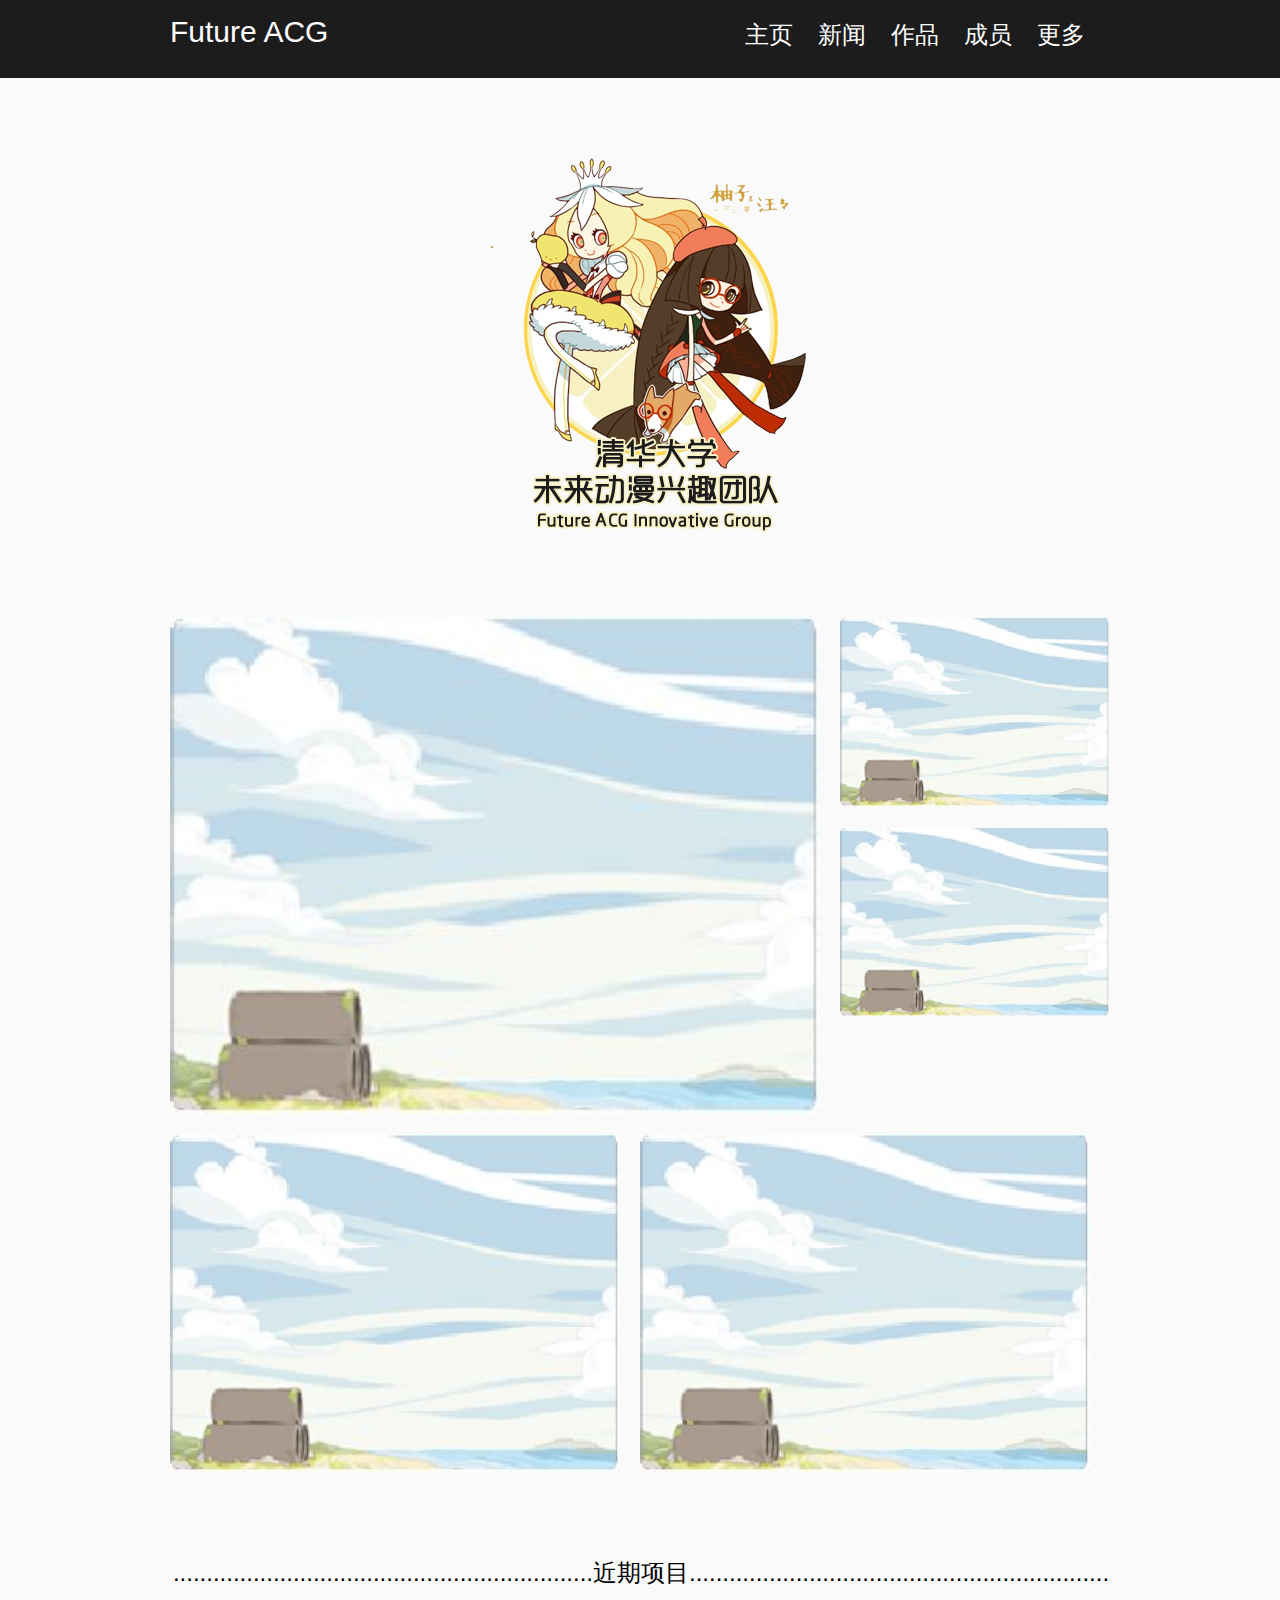
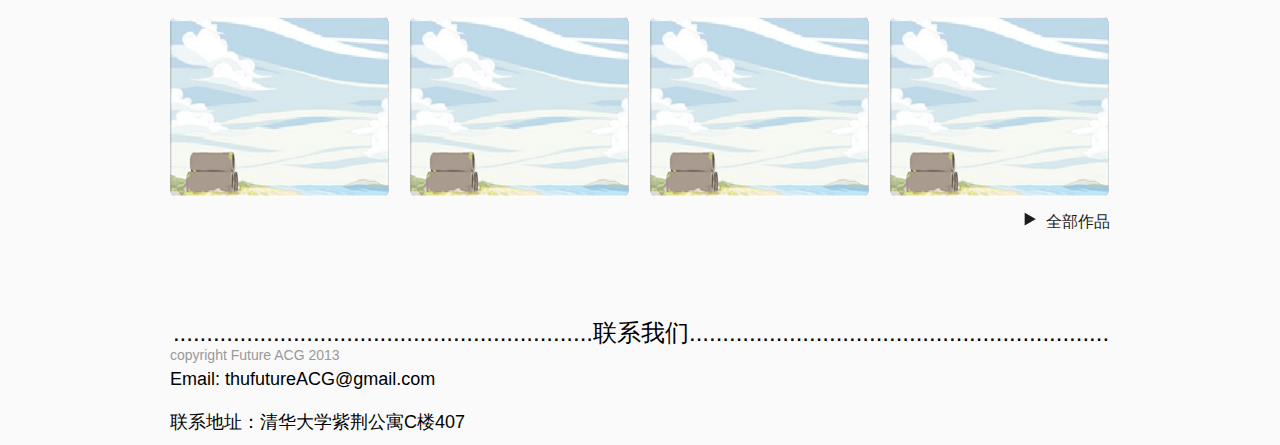
<file: index.html>
<!Doctype HTML>
<html>
<head>
	<meta charset = "UTF-8">
	<link rel="stylesheet" type="text/css" href="css/index.css">
	<script type="text/javascript" src = "js/index.js"></script>
	<script type="text/javascript" src = "js/jquery.js"></script>
	<title>清华大学未来动漫</title>
</head>

<body>
	<div class = "header">
		<div class = "headContainer">
			<div id = "title">Future ACG</div>
			<div class = "menu">
				<div id = "home"><a href = "index.html" class = "mactive">主页</a></div>
				<div id = "news"><a href = "news.html">新闻</a></div>
				<div id = "works"><a href = "#">作品</a></div>
				<div id = "members"><a href = "members.html">成员</a></div>
				<div id = "more"><a href = "#">更多</a></div>
			</div>
		</div>
	</div>
	<div class = "wrapper">
		<div class = "name">
			<img src="img/youzi.png">
		</div>
		<div class = "photos">
			<div class = "thumbMain">
				<img src="img/1.jpg" id = "staticPic1">
				<div class = "mask">
					<div class = "infoContainer">
						<div class = "info">清华大学“未来动漫”兴趣团队是清华大学团委科创中心成立的动漫游戏研究创作团队。</div>
						<div class = "info">团队旨在进行动漫游戏研究与创作，并培养动漫游戏专业创新人才。</div>
						<div class = "info">团队成员由来自清华的15个不同院系的同学组成，从理工、人文社科、美术等不同领域而来，志在创作属于未来、属于自己的动漫游戏作品。</div>
					</div>
				</div>
			</div>
			<img src="img/1.jpg" id = "staticPic2">
			<img src="img/1.jpg" id = "staticPic2">
			<img src="img/1.jpg" id = "staticPic3">
			<img src="img/1.jpg" id = "staticPic3" style = "padding-right:0px;">
		</div>
		<div class = "recentProjects">
			<div id = "projTitle">...............................................................近期项目...............................................................</div>
			<div class = "projWrapper">
				<div class = "projThumb">
					<img src="img/1.jpg" class = "projImg">
					<a href = "work.html"><div class = "mask">
						<div class = "infoContainer">
							<div>《管子的世界》</div>
							<div>2013</div>
						</div>
					</div></a>
				</div>
				<div class = "projThumb">
					<img src="img/1.jpg" class = "projImg">
					<a href = "work.html"><div class = "mask">
						<div class = "infoContainer">
							<div>《管子的世界》</div>
							<div>2013</div>
						</div>
					</div></a>
				</div>
				<div class = "projThumb">
					<img src="img/1.jpg" class = "projImg">
					<a href = "work.html"><div class = "mask">
						<div class = "infoContainer">
							<div>《管子的世界》</div>
							<div>2013</div>
						</div>
					</div></a>
				</div>
				<div class = "projThumb" style = "padding-right:0px;">
					<img src="img/1.jpg" class = "projImg">
					<a href = "work.html"><div class = "mask">
						<div class = "infoContainer">
							<div>《管子的世界》</div>
							<div>2013</div>
						</div>
					</div></a>
				</div>
			</div>
			<div class = "viewmore">
				<div id ="moreWork">
					<a href = "works.html">全部作品</a>
				</div>
				<div id = "moreImg">
					<a href = "works.html"><img src="img/triangle.png"></a>
				</div>
			</div>
		</div>
		<div class = "contactus">
			<div id = "projTitle" style = "padding-bottom:20px;">...............................................................联系我们...............................................................</div>
			<div class = "contactInfo">
				Email: thufutureACG@gmail.com
			</div>
			<div class = "contactInfo">
				联系地址：清华大学紫荆公寓C楼407
			</div>
		</div>

	</div>
	<div class = "footer">
		<div class = "copyright">copyright Future ACG 2013</div>
	</div>


</body>
</file>
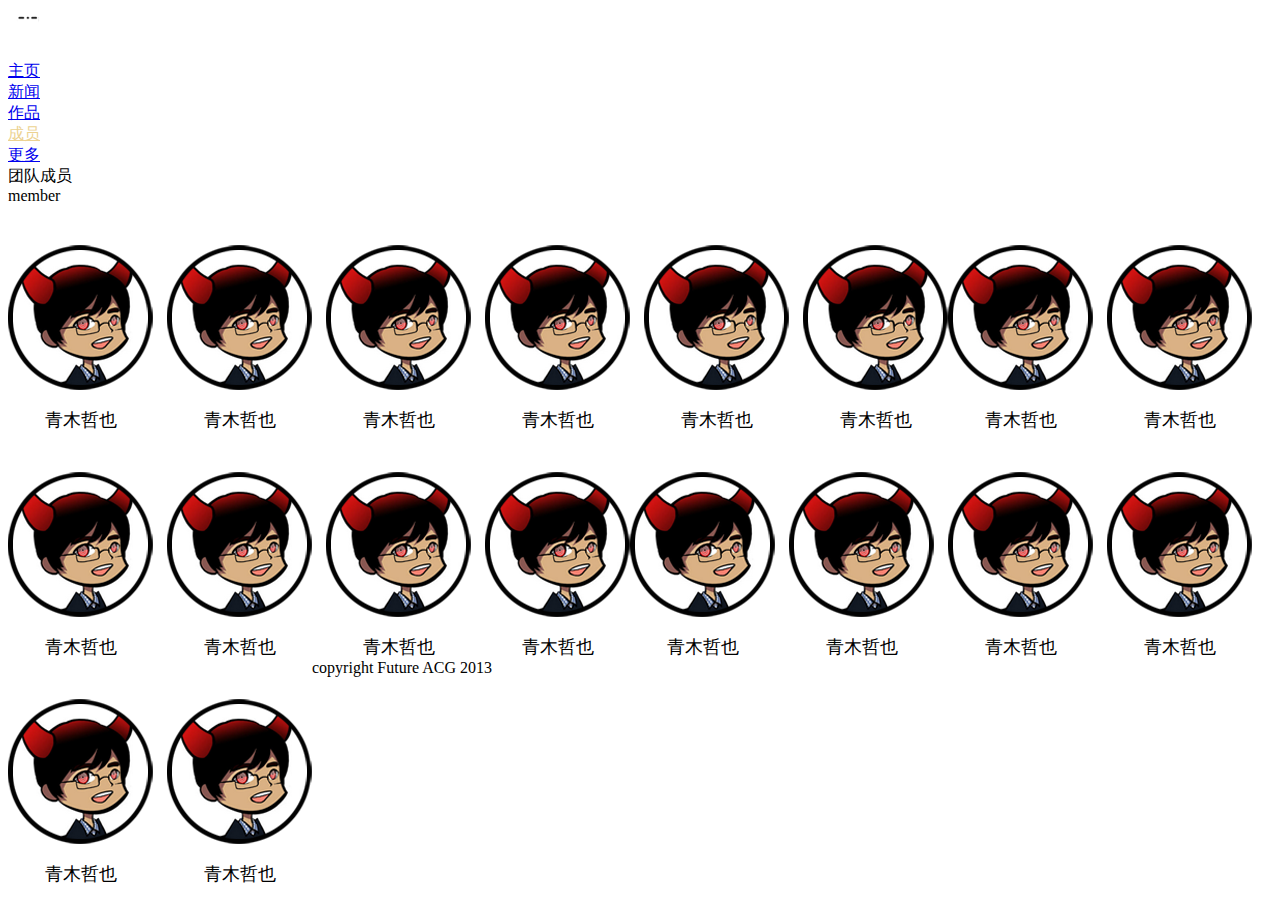
<file: members.html>
<!Doctype HTML>
<html>
<head>
	<meta charset = "UTF-8">
	<link rel="stylesheet" type="text/css" href="css/members.css">
	<title>清华大学未来动漫</title>
</head>

<body>
	<div class = "header">
		<div class = "headContainer">
			<div id = "title"><img src="img/LOGO.png"></div>
			<div class = "menu">
				<div id = "home"><a href = "index.html">主页</a></div>
				<div id = "news"><a href = "news.html">新闻</a></div>
				<div id = "works"><a href = "works.html">作品</a></div>
				<div id = "members"><a href = "members.html" class = "mactive">成员</a></div>
				<div id = "more"><a href = "#">更多</a></div>
			</div>
		</div>
	</div>
	
	<div class = "wrapper">
		<div class = "m_title">
			团队成员
		</div>
		<div class = "m_titleEng">
			member
		</div>
		<div class = "member">
			<div class = "memberimg">
				<img src="img/photo.png">
			</div>
			<div class = "membername">青木哲也</div>
		</div>
		<div class = "member">
			<div class = "memberimg">
				<img src="img/photo.png">
			</div>
			<div class = "membername">青木哲也</div>
		</div>
		<div class = "member">
			<div class = "memberimg">
				<img src="img/photo.png">
			</div>
			<div class = "membername">青木哲也</div>
		</div>
		<div class = "member">
			<div class = "memberimg">
				<img src="img/photo.png">
			</div>
			<div class = "membername">青木哲也</div>
		</div>
		<div class = "member">
			<div class = "memberimg">
				<img src="img/photo.png">
			</div>
			<div class = "membername">青木哲也</div>
		</div>
		<div class = "member" style = "padding-right:0px;">
			<div class = "memberimg">
				<img src="img/photo.png">
			</div>
			<div class = "membername">青木哲也</div>
		</div>
		<div class = "member">
			<div class = "memberimg">
				<img src="img/photo.png">
			</div>
			<div class = "membername">青木哲也</div>
		</div>
		<div class = "member">
			<div class = "memberimg">
				<img src="img/photo.png">
			</div>
			<div class = "membername">青木哲也</div>
		</div>
		<div class = "member">
			<div class = "memberimg">
				<img src="img/photo.png">
			</div>
			<div class = "membername">青木哲也</div>
		</div>
		<div class = "member">
			<div class = "memberimg">
				<img src="img/photo.png">
			</div>
			<div class = "membername">青木哲也</div>
		</div>
		<div class = "member">
			<div class = "memberimg">
				<img src="img/photo.png">
			</div>
			<div class = "membername">青木哲也</div>
		</div>
		<div class = "member" style = "padding-right:0px;">
			<div class = "memberimg">
				<img src="img/photo.png">
			</div>
			<div class = "membername">青木哲也</div>
		</div>
		<div class = "member">
			<div class = "memberimg">
				<img src="img/photo.png">
			</div>
			<div class = "membername">青木哲也</div>
		</div>
		<div class = "member">
			<div class = "memberimg">
				<img src="img/photo.png">
			</div>
			<div class = "membername">青木哲也</div>
		</div>
		<div class = "member">
			<div class = "memberimg">
				<img src="img/photo.png">
			</div>
			<div class = "membername">青木哲也</div>
		</div>
		<div class = "member">
			<div class = "memberimg">
				<img src="img/photo.png">
			</div>
			<div class = "membername">青木哲也</div>
		</div>
		<div class = "member">
			<div class = "memberimg">
				<img src="img/photo.png">
			</div>
			<div class = "membername">青木哲也</div>
		</div>
		<div class = "member" style = "padding-right:0px;">
			<div class = "memberimg">
				<img src="img/photo.png">
			</div>
			<div class = "membername">青木哲也</div>
		</div>

	</div>

	</div>
	<div class = "footer">
		<div class = "copyright">copyright Future ACG 2013</div>
	</div>


</body>
</file>
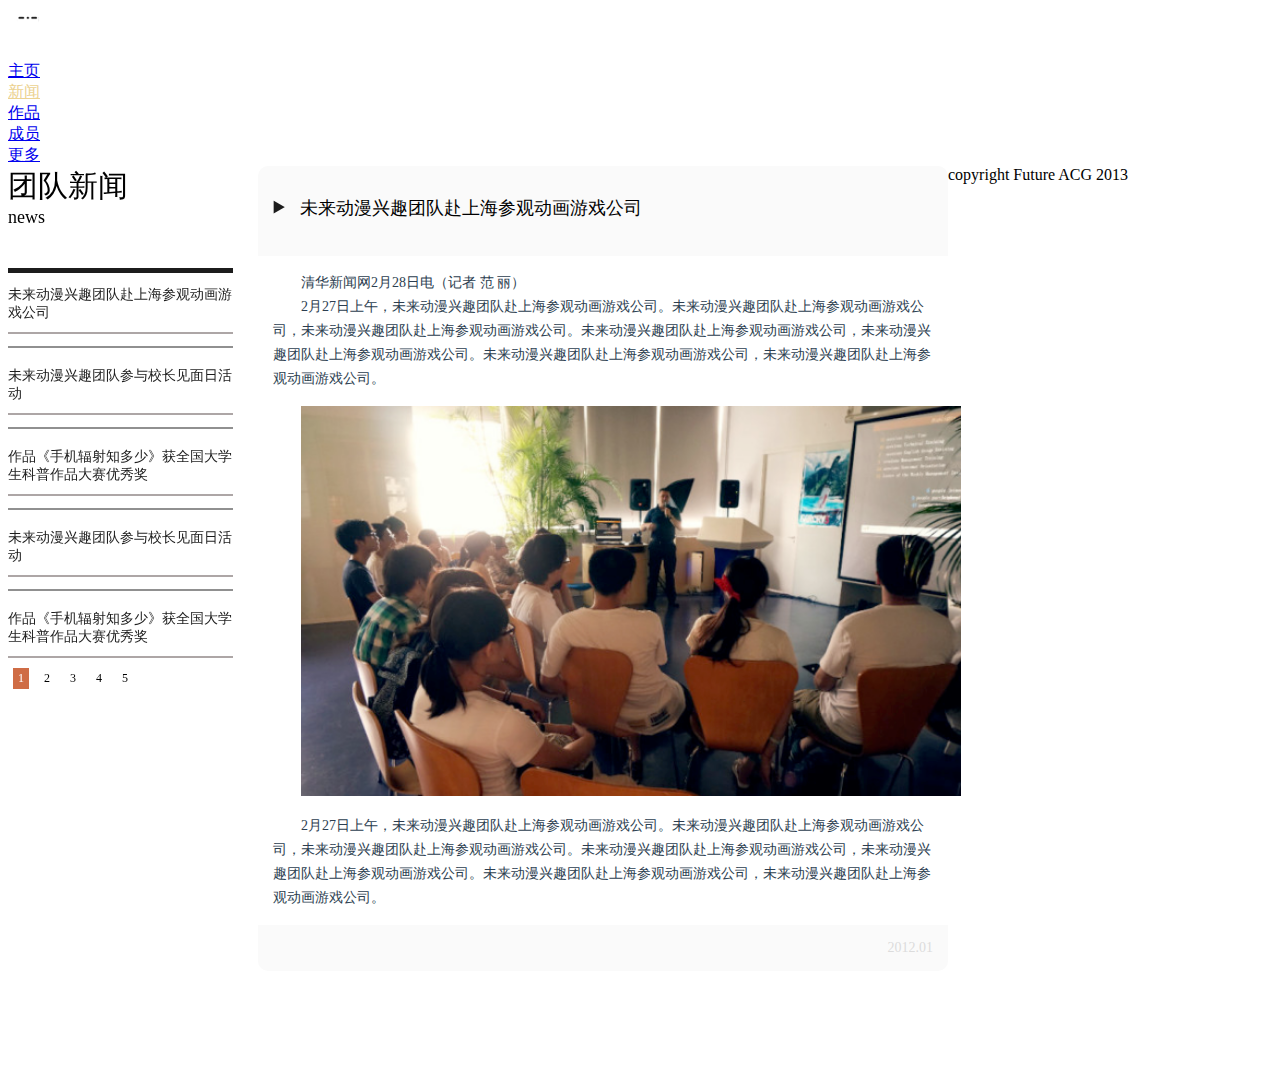
<file: news.html>
<!Doctype HTML>
<html>
<head>
	<meta charset = "UTF-8">
	<link rel="stylesheet" type="text/css" href="css/news.css">
	<title>清华大学未来动漫</title>
</head>

<body>
	<div class = "header">
		<div class = "headContainer">
			<div id = "title"><img src="img/LOGO.png"></div>
			<div class = "menu">
				<div id = "home"><a href = "index.html">主页</a></div>
				<div id = "news"><a href = "news.html" class = "mactive">新闻</a></div>
				<div id = "works"><a href = "works.html">作品</a></div>
				<div id = "members"><a href = "members.html">成员</a></div>
				<div id = "more"><a href = "#">更多</a></div>
			</div>
		</div>
	</div>
	
	<div class = "wrapper">
		<div class = "news">
			<div class = "newsmenu">
				<div id = "newstitle">
					团队新闻
					<div id = "titlenews">news</div>
					<img id = "newsdash" src="img/dash.png">
				</div>
				<div class = "sidebar">
					<div class = "item"><a href ="">未来动漫兴趣团队赴上海参观动画游戏公司<a></div>
					<img src="img/dash2.png">
					<div class = "item"><a href ="">未来动漫兴趣团队参与校长见面日活动</a></div>
					<img src="img/dash2.png">
					<div class = "item"><a href ="">作品《手机辐射知多少》获全国大学生科普作品大赛优秀奖</a></div>
					<img src="img/dash2.png">
					<div class = "item"><a href ="">未来动漫兴趣团队参与校长见面日活动</a></div>
					<img src="img/dash2.png">
					<div class = "item"><a href ="">作品《手机辐射知多少》获全国大学生科普作品大赛优秀奖</a></div>
				</div>
				<div class = "numbar">
					<div class = "itemnumActive" id = "num1">1</div>
					<div class = "itemnum" id = "num1">2</div>
					<div class = "itemnum" id = "num1">3</div>
					<div class = "itemnum" id = "num1">4</div>
					<div class = "itemnum" id = "num1">5</div>
				</div>
			</div>
			<div class = "content">
				<div class = "cnewstitle">
					<img src="img/triangle.png" style = "padding-right:10px;">
					未来动漫兴趣团队赴上海参观动画游戏公司
				</div>
				<div class = "newscontent">
					<div>清华新闻网2月28日电（记者&nbsp;范&nbsp;丽）</div>
					<div style = "text-indent:2em">2月27日上午，未来动漫兴趣团队赴上海参观动画游戏公司。未来动漫兴趣团队赴上海参观动画游戏公司，未来动漫兴趣团队赴上海参观动画游戏公司。未来动漫兴趣团队赴上海参观动画游戏公司，未来动漫兴趣团队赴上海参观动画游戏公司。未来动漫兴趣团队赴上海参观动画游戏公司，未来动漫兴趣团队赴上海参观动画游戏公司。</div>
					<div style = "padding-top:15px;padding-bottom:10px;"><img src="img/news1.png" style = "width:660px;"></div>
					<div style = "text-indent:2em">2月27日上午，未来动漫兴趣团队赴上海参观动画游戏公司。未来动漫兴趣团队赴上海参观动画游戏公司，未来动漫兴趣团队赴上海参观动画游戏公司。未来动漫兴趣团队赴上海参观动画游戏公司，未来动漫兴趣团队赴上海参观动画游戏公司。未来动漫兴趣团队赴上海参观动画游戏公司，未来动漫兴趣团队赴上海参观动画游戏公司。</div>
				</div>
				<div class = "newstime">
					2012.01
				</div>
			</div>
		</div>

	</div>
	
	</div>
	<div class = "footer">
		<div class = "copyright">copyright Future ACG 2013</div>
	</div>


</body>
</file>
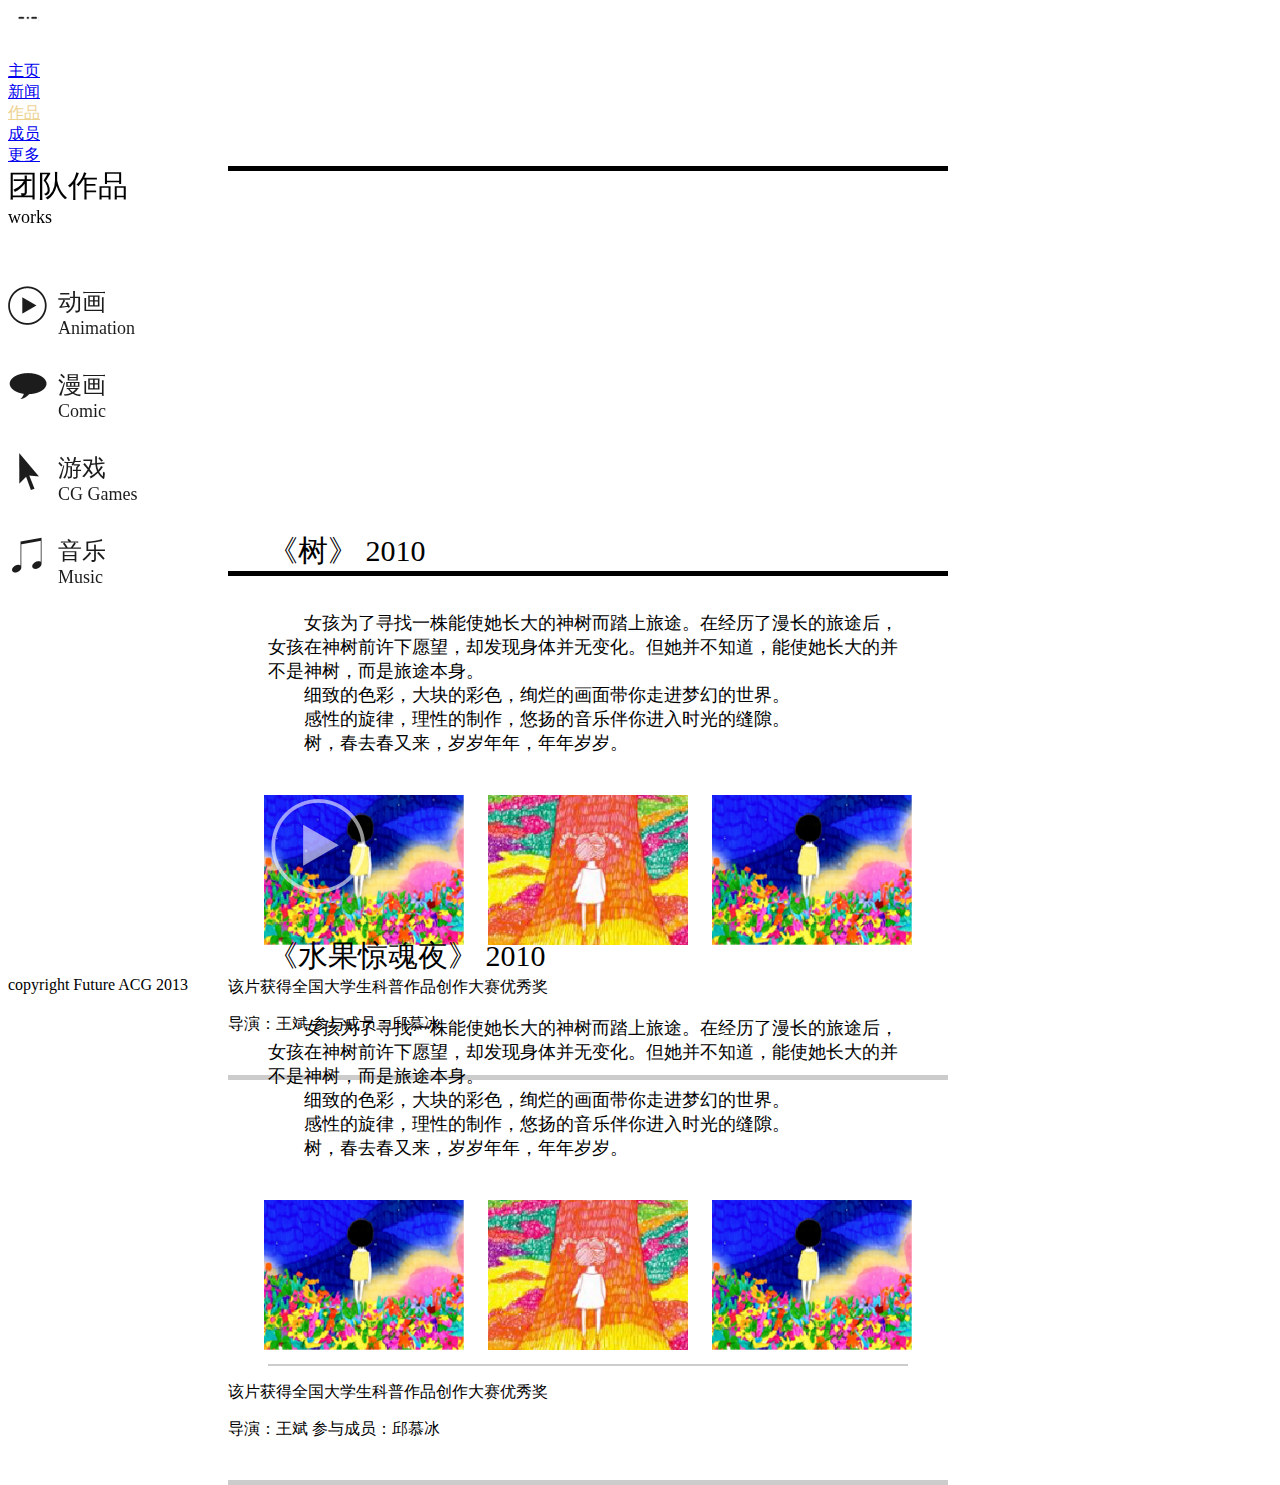
<file: works.html>
<!Doctype HTML>
<html>
<head>
	<meta charset = "UTF-8">
	<link rel="stylesheet" type="text/css" href="css/works.css">
	<title>清华大学未来动漫</title>
</head>

<body>
	<div class = "header">
		<div class = "headContainer">
			<div id = "title"><img src="img/LOGO.png"></div>
			<div class = "menu">
				<div id = "home"><a href = "index.html">主页</a></div>
				<div id = "news"><a href = "news.html">新闻</a></div>
				<div id = "works"><a href = "works.html" class = "mactive">作品</a></div>
				<div id = "members"><a href = "members.html">成员</a></div>
				<div id = "more"><a href = "#">更多</a></div>
			</div>
		</div>
	</div>
	
	<div class = "wrapper">
		<div class = "sidemenu">
			<div id = "workstitle">
				团队作品
				<div id = "titleworks">works</div>
			</div>
			<div class = "worknav">
				<div class = "navitem">
					<div class = "workthumb">
						<a href = ""><img src="img/animation.png"></a>
					</div>
					<div class = "navtitle">
						<a href = "">动画</a>
					</div>
					<div class = "enavtitle">
						<a href = "">Animation</a>
					</div>
				</div>
				<div class = "navitem">
					<div class = "workthumb">
						<a href = ""><img src="img/comic.png"></a>
					</div>
					<div class = "navtitle">
						<a href = "">漫画</a>
					</div>
					<div class = "enavtitle">
						<a href = "">Comic</a>
					</div>
				</div>
				<div class = "navitem">
					<div class = "workthumb">
						<a href = ""><img src="img/game.png"></a>
					</div>
					<div class = "navtitle">
						<a href = "">游戏</a>
					</div>
					<div class = "enavtitle">
						<a href = "">CG Games</a>
					</div>
				</div>
				<div class = "navitem">
					<div class = "workthumb">
						<a href = ""><img src="img/music.png"></a>
					</div>
					<div class = "navtitle">
						<a href = "">音乐</a>
					</div>
					<div class = "enavtitle">
						<a href = "">Music</a>
					</div>
				</div>
			</div>
		</div>
		<div class = "works">
			<div class = "workitem">
				<div class = "itemdashtop"></div>
				<div class = "workimg" id = "proj1">
					<div class = "play">
						<img src="img/play.png">
					</div>
					<div class = "info">
						<div style = "padding-top:10px;">《树》&nbsp;2010</div>
					</div>
					<div class = "intro">
						<div>女孩为了寻找一株能使她长大的神树而踏上旅途。在经历了漫长的旅途后，女孩在神树前许下愿望，却发现身体并无变化。但她并不知道，能使她长大的并不是神树，而是旅途本身。</div>
						<div>细致的色彩，大块的彩色，绚烂的画面带你走进梦幻的世界。</div>
						<div>感性的旋律，理性的制作，悠扬的音乐伴你进入时光的缝隙。</div>
						<div>树，春去春又来，岁岁年年，年年岁岁。</div>
					</div>
					<div class = "thumb">
						<img class = "thumbnail" src="img/tree1.png">
						<img class = "thumbnail" src="img/tree2.png">
						<img class = "thumbnail" src="img/tree1.png" style = "padding-right:0px;">
					</div>
					<div class = "itemdashmid"></div>
					<div><p>该片获得全国大学生科普作品创作大赛优秀奖</p>
						<p>导演：王斌&nbsp;参与成员：邱慕冰</p>
					</div>
					<div class = "itemdashbottom"></div>
				</div>
			</div>
			<div class = "workitem">
				<div class = "itemdashtop"></div>
				<div class = "workimg" id = "proj2">
					<div class = "play">
						<img src="img/play.png">
					</div>
					<div class = "info">
						<div style = "padding-top:10px;">《水果惊魂夜》&nbsp;2010</div>
					</div>
					<div class = "intro">
						<div>女孩为了寻找一株能使她长大的神树而踏上旅途。在经历了漫长的旅途后，女孩在神树前许下愿望，却发现身体并无变化。但她并不知道，能使她长大的并不是神树，而是旅途本身。</div>
						<div>细致的色彩，大块的彩色，绚烂的画面带你走进梦幻的世界。</div>
						<div>感性的旋律，理性的制作，悠扬的音乐伴你进入时光的缝隙。</div>
						<div>树，春去春又来，岁岁年年，年年岁岁。</div>
					</div>
					<div class = "thumb">
						<img class = "thumbnail" src="img/tree1.png">
						<img class = "thumbnail" src="img/tree2.png">
						<img class = "thumbnail" src="img/tree1.png" style = "padding-right:0px;">
					</div>
					<div class = "itemdashmid"></div>
					<div><p>该片获得全国大学生科普作品创作大赛优秀奖</p>
						<p>导演：王斌&nbsp;参与成员：邱慕冰</p>
					</div>
					<div class = "itemdashbottom"></div>
				</div>
			</div>
		</div>
	</div>

	
	</div>
	<div class = "footer">
		<div class = "copyright">copyright Future ACG 2013</div>
	</div>


</body>
</file>
<file: css/index.css>
/* for the banner */
.hd>ul {
margin: 0px;
padding: 0px;
}
.foucebox{width:940px;height:497px;margin:30px auto;}
.foucebox .bd{position:relative;float:left;width:750px;height:497px;overflow:hidden;}
.foucebox .showDiv{position:absolute;left:0px;top:0px;display:none;width:750px;height:497px;}
.foucebox .showDiv img{width:750px;height:497px;}
.foucebox .showDiv p{position:absolute;left:20px;bottom:10px;padding-right:20px;z-index:9;height:90px;font-size: 14px;}
.foucebox .showDiv h2{position:absolute;left:20px;bottom:60px;width:88%;height:34px;background:url(../images/foucebox_h2.png) no-repeat 0 4px;_background:none;padding-left:40px;_padding-left:0;font-size:24px;font-family:"Microsoft Yahei";line-height:34px;z-index:9;overflow:hidden;}
.foucebox .showDiv h2 a{color:#8ecf12;font-weight:normal;}
.foucebox .foucebox_bg{position:absolute;left:0;bottom:0;width:750px;height:117px;background:white;filter:alpha(opacity=70);opacity:0.7;z-index:8;overflow:hidden;}
.foucebox .hd{width:180px;float:right;}
.foucebox .hd ul li{width:180px;height:117px;float:left;display:inline;position:relative;margin-bottom: 10px;}
.foucebox .hd ul a{display:block;width:180px;height:117px;}
.foucebox .hd ul img{width:180px;height:117px;}
.foucebox .hd ul .mask{width:180px;height:117px;display:block;position:absolute;left:0px;bottom:0px;z-index:0;filter:progid:DXImageTransform.Microsoft.gradient(enabled='true',startColorstr='#66000000',endColorstr='#66000000');background: white;opacity: 0.7;}
.foucebox .hd ul a:hover .mask,.foucebox .hd ul .on .mask{display:none;position:relative;}
.foucebox .hd ul a:hover img,.foucebox .hd ul .on img{border-color:#70a20f;}
.foucebox .hd ul a:hover{color:#fff;}
.foucebox .hd ul a:hover .txt_bg{background:#70a20f;}



.header{
	background-color: #1c1c1c;
	width: auto;
	height: 78px;
	margin-top:-8px;
	margin-left: -8px;
	margin-right: -8px;
	font-size: 24px;
}
#login {
	font-size: 14px;
	position: relative;
	float: right;
	margin-top: -10px;
}

body{
	font-family: "微软雅黑","Arial";
	background-color: #fafafa;
	overflow-y: scroll;
	height: 100%;
}
#wrapper {
	height: 100%;
	min-height: 100%;
	padding-bottom: 100px;
}


.header a{
	text-decoration: none;
	color: #fff;
}

.header a:hover{
	color: #ecd2117;
}

.viewmore a{
	color: #1c1c1c;
	text-decoration: none;
}

div .info{
	text-indent: 2em;
}

.headContainer{
	width: 940px;
	height: 24px;
	padding-top: 15px;
	margin-left: auto;
	margin-right: auto;
}

#title{
	float: left;
	color: #fff;
	font-size: 30px;
}

.mactive{
	color: #ecd2117 !important;
}

.menu{
	float: right;
	padding-top: 4px;
	list-style: none;
}

#home{
	float: left;
	padding-right: 25px;
}


#news{
	float: left;
	padding-right: 25px;
}

#works{
	float: left;
	padding-right: 25px;
}

#members{
	float: left;
	padding-right: 25px;
}

#more{
	float: left;
	padding-right: 25px;
}

.wrapper{
	width: 940px;
	height: auto;
	margin-right: auto;
	margin-left: auto;
	overflow: hidden;
}

.name{
	margin-left: auto;
	margin-right: auto;
	margin-top: 80px;
	width: 300px;
}

#name1{
	font-size: 30px;
	padding-left: 60px;
}

#name2{
	font-size: 30px;
}

#nameEng{
	font-size: 18px;
}

.photos{
	margin-top: 80px;
	height: 880px;
}

#staticPic1{
	width: 650px;
	height: 497px;
	margin-bottom: 20px;
	margin-right: 20px;
	text-align: center;
	cursor: default;
	float: left;
	position: relative;
	overflow: hidden;
}

#staticPic2{
	width: 270px;
	height: 190px;
	cursor: default;
	float: left;
	position: relative;
	overflow: hidden;
	padding-bottom: 20px;
}

#staticPic3{
	width: 450px;
	
	cursor: default;
	float: left;
	position: relative;
	overflow: hidden;
	padding-right: 20px;
}

.thumbMain{
	cursor: default;
	float: left;
	position: relative;
	overflow: hidden;
}

.thumbMain img {
   display: block;
   position: relative;
}

.thumbMain .mask{
	opacity: 0;
   overflow:visible;
   background-color: rgba(255,255,255,0.7);
   position: absolute;
   overflow: hidden;
   top: 0;
   left: 0px;
   width: 650px;
   height: 497px;
   -moz-box-sizing:border-box;
   -webkit-box-sizing:border-box;
   box-sizing:border-box;
   -webkit-transition: all 0.4s ease-in-out;
   -moz-transition: all 0.4s ease-in-out;
   -o-transition: all 0.4s ease-in-out;
   -ms-transition: all 0.4s ease-in-out;
   transition: all 0.4s ease-in-out;
}

.thumbMain .info{
	margin-left: auto;
	margin-right: auto;
	width: 310px;
	font-size: 14px;
	top: 40%;
	color: #1c1c1c;
	position:relative;
}

.thumbMain .infoContainer{
	margin-left: auto;
	margin-right: auto;
	margin-top: -20px;
	width: 310px;
	font-size: 14px;
	top: 40%;
	color: #1c1c1c;
	position:relative;
}

.thumbMain:hover .mask{
	opacity: 1;
   background-color: rgba(255,255,255,.7);
   width: 650px;
   height: 497px;
}

.thumbMain:hover a.info{
	opacity:1;
	-moz-transition-delay: 0.3s;
	-webkit-transition-delay: 0.3s;
	-o-transition-delay: 0.3s;
	-ms-transition-delay: 0.3s;
	transition-delay: 0.3s;
}

.recentProjects{
	width: 940px;
	height: 300px;
	padding-top: 60px;
}
#projTitle{
	font-size: 24px;
	float: left;
	width: 942px;
	text-align: center;
}

.projWrapper{
	height: 180px;
	padding-top: 60px;
	padding-bottom: 15px;
}

.projThumb{
	height: 180px;
	width: 220px;
	padding-right: 20px;
	float: left;
	cursor: default;
	position: relative;
	overflow: hidden;
	text-align: center;
}

.projThumb img {
   display: block;
   position: relative;
}

.projThumb .mask{
	opacity: 0;
   overflow:visible;
   background-color: rgba(255,255,255,0.7);
   position: absolute;
   overflow: hidden;
   top: 0;
   left: 0px;
   width: 220px;
   height: 180px;
   -moz-box-sizing:border-box;
   -webkit-box-sizing:border-box;
   box-sizing:border-box;
   -webkit-transition: all 0.4s ease-in-out;
   -moz-transition: all 0.4s ease-in-out;
   -o-transition: all 0.4s ease-in-out;
   -ms-transition: all 0.4s ease-in-out;
   transition: all 0.4s ease-in-out;
}

.projThumb .info{
	margin-left: auto;
	margin-right: auto;
	width: 220px;
	font-size: 14px;
	top: 40%;
	color: #1c1c1c;
	position:relative;
}

.projThumb .infoContainer{
	margin-left: auto;
	margin-right: auto;
	margin-top: 0px;
	width: 220px;
	font-size: 14px;
	top: 40%;
	color: #1c1c1c;
	position:relative;
}

.projThumb:hover .mask{
	opacity: 1;
   background-color: rgba(255,255,255,.7);
   width: 220px;
   height: 180px;
}

.projThumb:hover a.info{
	opacity:1;
	-moz-transition-delay: 0.3s;
	-webkit-transition-delay: 0.3s;
	-o-transition-delay: 0.3s;
	-ms-transition-delay: 0.3s;
	transition-delay: 0.3s;
}

.projImg{
	height: 180px;
	width: 220px;
}

.viewmore{
	width: 100px;
	float: right;
}

#moreImg{
	float: right;
	padding-right: 10px;
}

#moreWork{
	float: right;
}

.contactus{
	padding-top: 60px;
	height: 120px;
}

.contactInfo{
	font-size: 18px;
	padding-top: 20px;
}

.footer{
	bottom: 8px;
    clear: both;
    height: 100px;
    margin: -92px -8px -8px;
    position: relative;
}



.error404 .footer{
	
}

.footer.page{
	background-color: #b4b4b4;!important
}
.copyright{
	font-size: 14px;
	color: #999999;
	width: 940px;
	margin-right: auto;
	margin-left: auto;
	padding-top: 10px;
}
.page > .copyright{
	color: #535050;!important
}
</file>
<file: css/members.css>
.viewmore a{
	color: #1c1c1c;
	text-decoration: none;
}

div .info{
	text-indent: 2em;
}
.mactive{
	color: #ecd291 !important;
}

.member{
	width: 145px;
	float: left;
	padding-right: 14px;
	padding-top: 40px;
	display:table-cell
}

.memberimg{
	width: 148px;
	padding-right: 14px;
	padding-bottom: 14px;
	float: left;
}

.membername{
	margin-right: auto;
	margin-left: auto;
	text-align: center;
    width: 145px;
	font-size: 18px;
}
#member_box ul {
	margin: 0px;
	list-style: none;
	overflow: hidden;
	padding-bottom: 80px;
}

.memberimg > div{
	width: 145px;
	height: 145px;
	position: absolute;
}
</file>
<file: css/news.css>
.viewmore a{
	color: #1c1c1c;
	text-decoration: none;
}

.sidebar a{
	text-decoration: none;
	color: #1c1c1c;
	cursor: pointer;
}

div .info{
	text-indent: 2em;
}

div .newscontent{
	line-height: 24px;
}


.mactive{
	color: #ecd291 !important;
}
#newstitle{
	float: left;
	font-size: 30px;
	width: 225px;
	height: 120px;
}

#titlenews{
	font-size: 18px;
}

.news{
	height: auto;
	width: 940px;
}

#newsdash{
	margin-top: 40px;
}

.newsmenu{
	float: left;
	width: 225px;
	position:fixed;
}

.sidebar{
	width: 225px;
	padding-right: 25px;
}

.item {
	font-size: 14px;
	padding-top: 15px;
	padding-bottom: 10px;
	border-bottom: rgb(173, 166, 166) 2px solid;
}

.item.last {
	border: none;
}

.numbar {
	float: left;
	padding-top: 5px;
	height: 30px;
	font-size: 12px;
}
.itemnum{
	float: left;
	margin: 5px;
	padding: 3px;
	padding-left: 5px;
	padding-right: 5px;
	height: 15px;
}
.itemnumActive > a{
	color:white;	
}

.itemnum:hover{
	background-color: #cf6c45;
	color: #fff;
}

.itemnumActive{
	float: left;
	padding: 3px;
	background-color: #cf6c45;
	height: 15px;
	padding-left: 5px;
	padding-right: 5px;
	margin: 5px;
	color: #fff;
}

.content{
	float: left;
	width: 690px;
	height: auto;
	margin-left: 250px;
	border-radius: 10px;
	background-color: #fafafa;
	margin-bottom: 100px;
}

.cnewstitle{
	font-size: 18px;
	height: 30px;
	padding-left: 15px;
	vertical-align: middle;
	padding-top: 30px;
	padding-bottom: 30px;
}

.newscontent{
	height: auto;
	background-color: #fff;
	padding: 15px;
	font-size: 14px;
	color: #2c3e50;
	text-indent: 2em;
}

.newstime{
	color: #dcdcdc;
	font-size: 14px;
	float: right;
	padding: 15px;
}
</file>
<file: css/works.css>
.proj_meta p{
	font-size: 12px;
	color: #747577;
	line-height: 2px;
	padding-left: 40px;
}
.sidemenu a{
	text-decoration: none;
	color: #1c1c1c;
}

.intro div{
	text-indent: 2em;
	line-height: 24px;
}
.mactive{
	color: #ecd291 !important;
}



#workstitle{
	float: left;
	font-size: 30px;
	width: 220px;
	height: 120px;
}

#titleworks{
	font-size: 18px;
}

.sidemenu{
	position: fixed;
	width: 220px;
}

.worknav{
	width: 220px;
	height: 600px;
}

.navitem{
	width: 220px;
	float: left;
	padding-bottom: 30px;
}

.workthumb{
	float: left;
}

.navtitle{
	font-size: 24px;
	float: left;
	padding-left: 10px;
	width: 120px;
}

.enavtitle{
	font-size: 18px;
	float: left;
	padding-left: 10px;
}

.works{
	margin-left: 220px;
    width: 720px;
}

.workitem{
	width: 720px;
	background-color: #fff;
	height: auto;
}

.itemdashtop{
	width: 720px;
	height: 5px;
	background-color: #000;
}

.itemdashmid{
	width: 640px;
	height: 2px;
	background-color: #cccccc;
	margin-left: auto;
	margin-right: auto;
	margin-top: 10px;
}

.itemdashbottom{
	width: 720px;
	height: 5px;
	background-color: #cccccc;
	margin-top: 40px;
}

.workimg{
	width: 720px;
	height: 400px;
}
.project_content {
	font-size: 16px;
	padding: 10px 36px;
	text-indent: 2em;
	line-height: 1.5;
}
.navitem.catChosen div {
    color: #F99265;
}
.play{
	padding-left: 40px;
	padding-top: 220px; 
}

.info{
	vertical-align: bottom;
	height: 50px;
	background-color: rgba(255,255,255,0.7);
	padding-left: 40px;
	margin-top: 26px;
	font-size: 30px;
}

.intro{
	padding: 40px;
	font-size: 18px;
}

.thumb{
	width: 648px;
	margin-left: auto;
	margin-right: auto;
}

.thumbnail{
	width: 200px;
	height: 150px;
	padding-right: 20px;
}
.workthumb img {
	border: none;
}

.more-link {
    color: #F99265;
    float: right;
    font-size: 14px;
    height: 39px;
    padding-bottom: 10px;
    text-align: right;
}
</file>
